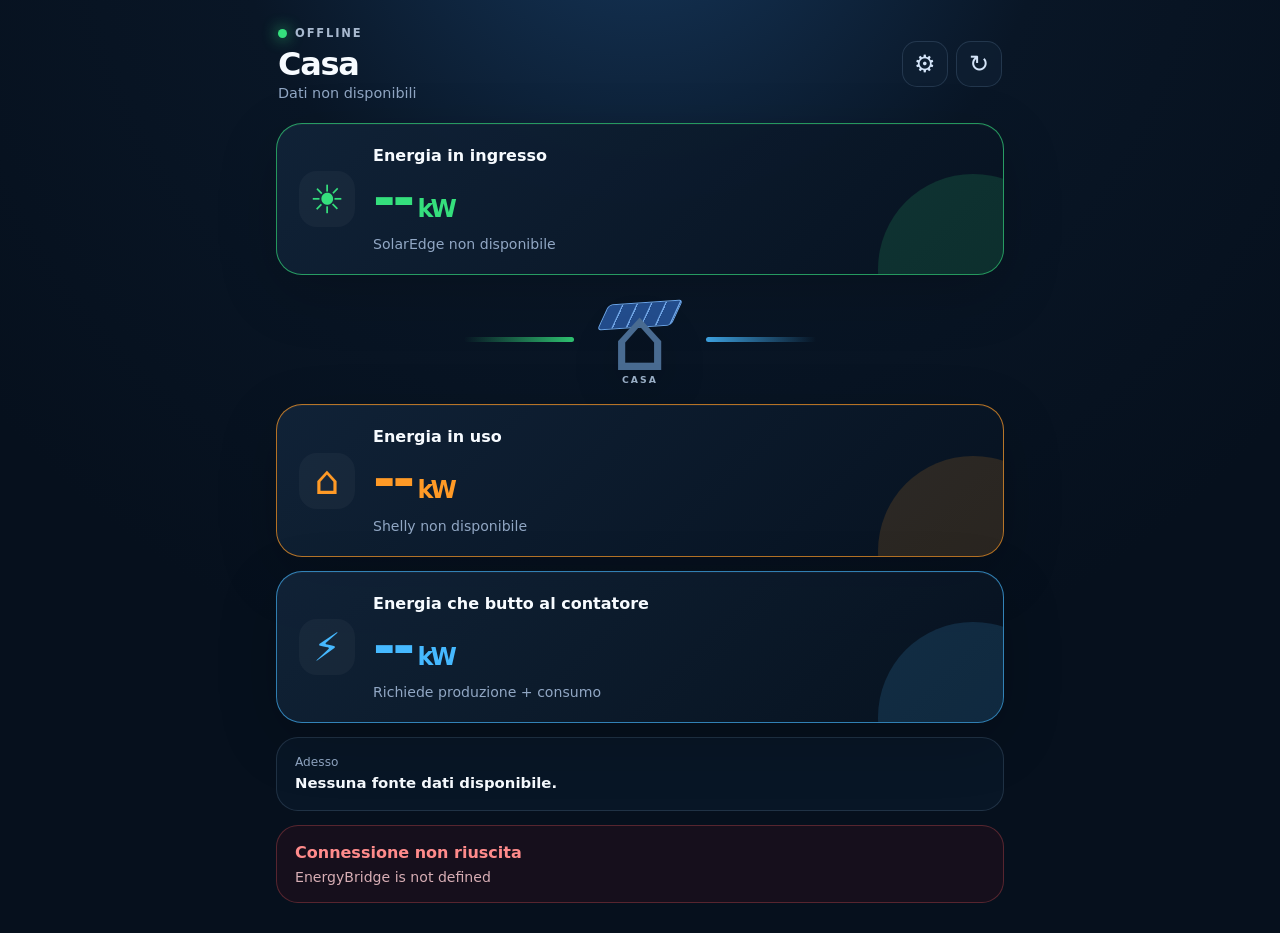
<file: energia-casa-apk/app/src/main/assets/index.html>
<!doctype html>
<html lang="it">
<head>
  <meta charset="utf-8" />
  <meta name="viewport" content="width=device-width,initial-scale=1,viewport-fit=cover" />
  <meta name="theme-color" content="#06101d" />
  <title>Energia Casa</title>
  <link rel="stylesheet" href="styles.css" />
</head>
<body>
  <main class="app-shell">
    <header class="topbar">
      <div>
        <div class="eyebrow"><span class="live-dot"></span><span id="statusText">LIVE</span></div>
        <h1>Casa</h1>
        <p id="updatedAt">Connessione…</p>
      </div>
      <div class="actions">
        <button id="settingsBtn" class="icon-btn" aria-label="Impostazioni">⚙</button>
        <button id="refreshBtn" class="icon-btn refresh" aria-label="Aggiorna">↻</button>
      </div>
    </header>

    <section class="metric input-card">
      <div class="metric-icon">☀</div>
      <div class="metric-copy">
        <span>Energia in ingresso</span>
        <strong><span id="inputValue">--</span><small> kW</small></strong>
        <p id="inputSourceLabel">Produzione fotovoltaico</p>
      </div>
    </section>

    <section class="home-flow">
      <div class="flow-line green"></div>
      <div class="house-visual">
        <div class="solar-panel"></div>
        <div class="house">⌂</div>
        <span>CASA</span>
      </div>
      <div class="flow-line blue"></div>
    </section>

    <section class="metric usage-card">
      <div class="metric-icon">⌂</div>
      <div class="metric-copy">
        <span>Energia in uso</span>
        <strong><span id="usageValue">--</span><small> kW</small></strong>
        <p id="usageSourceLabel">Consumo casa</p>
      </div>
    </section>

    <section class="metric export-card">
      <div class="metric-icon">⚡</div>
      <div class="metric-copy">
        <span>Energia che butto al contatore</span>
        <strong><span id="exportValue">--</span><small> kW</small></strong>
        <p id="exportSourceLabel">Immissione in rete</p>
      </div>
    </section>

    <section class="summary-card">
      <div>
        <span>Adesso</span>
        <strong id="summaryText">Sto leggendo i dati…</strong>
      </div>
      <div id="demoBadge" class="badge" hidden></div>
    </section>

    <section id="errorCard" class="error-card" hidden>
      <strong id="errorTitle">Connessione non riuscita</strong>
      <p id="errorText"></p>
    </section>
  </main>

  <div id="settingsModal" class="modal" hidden>
    <div class="modal-card">
      <div class="modal-head">
        <div><span class="eyebrow-text">CONFIGURAZIONE</span><h2>Fonti dati</h2></div>
        <button id="closeSettings" class="close-btn">×</button>
      </div>

      <h3>SolarEdge</h3>
      <label class="switch-row">
        <span><strong>Demo SolarEdge</strong><small>Simula la produzione FV finché non hai l’accesso API</small></span>
        <input id="solarDemoInput" type="checkbox" />
      </label>
      <label>Site ID<input id="solarSiteId" autocomplete="off" /></label>
      <label>API key<input id="solarApiKey" type="password" autocomplete="off" /></label>

      <h3>Shelly Cloud</h3>
      <label class="switch-row">
        <span><strong>Demo Shelly</strong><small>Simula il consumo invece di leggere il dispositivo reale</small></span>
        <input id="shellyDemoInput" type="checkbox" />
      </label>
      <label>Host / Server URI<input id="shellyHost" placeholder="es. shelly-xx-eu.shelly.cloud" autocomplete="off" /></label>
      <label>Authorization key<input id="shellyAuthKey" type="password" autocomplete="off" /></label>
      <label>Device ID<input id="shellyDeviceId" autocomplete="off" /></label>

      <p class="security-note">Puoi attivare la demo separatamente per ciascuna fonte. Se una fonte non è configurata, l’altra continua comunque a funzionare. Le credenziali restano sul telefono, nello spazio privato dell’app.</p>
      <button id="saveSettings" class="primary-btn">Salva e collega</button>
    </div>
  </div>

  <script src="app.js"></script>
</body>
</html>
</file>
<file: energia-casa-apk/app/src/main/assets/styles.css>
:root{color-scheme:dark;--bg:#06101d;--panel:#0b1a2c;--text:#f7fbff;--muted:#91a7c4;--green:#35df7d;--blue:#46b9ff;--orange:#ff9a26;--line:rgba(154,190,229,.16)}*{box-sizing:border-box}html,body{margin:0;min-height:100%;background:radial-gradient(circle at 50% -15%,#16385d 0,#091626 33%,var(--bg) 68%);font-family:Inter,system-ui,-apple-system,BlinkMacSystemFont,"Segoe UI",sans-serif;color:var(--text)}body{min-height:100dvh}.app-shell{width:min(760px,100%);margin:auto;min-height:100dvh;padding:22px 16px 30px}.topbar{display:flex;align-items:center;justify-content:space-between;padding:4px 2px 22px}.eyebrow{display:flex;align-items:center;gap:8px;font-size:.72rem;font-weight:800;letter-spacing:.16em;color:#a8b9cf}.live-dot{width:9px;height:9px;border-radius:50%;background:var(--green);box-shadow:0 0 15px var(--green)}h1{font-size:2rem;line-height:1;margin:8px 0 5px;letter-spacing:-.04em}.topbar p{margin:0;color:var(--muted);font-size:.9rem}.actions{display:flex;gap:8px}.icon-btn,.close-btn{border:1px solid var(--line);background:rgba(15,31,51,.78);color:#d4e4f8}.icon-btn{width:46px;height:46px;border-radius:15px;font-size:1.5rem}.refresh.spinning{animation:spin .75s linear infinite}@keyframes spin{to{transform:rotate(360deg)}}.metric{min-height:146px;border-radius:26px;padding:22px;display:flex;align-items:center;gap:18px;position:relative;overflow:hidden;background:linear-gradient(135deg,rgba(17,35,56,.94),rgba(7,18,32,.94));box-shadow:inset 0 1px 0 rgba(255,255,255,.035),0 18px 60px rgba(0,0,0,.18);margin-bottom:14px}.metric:after{content:"";position:absolute;right:-65px;bottom:-90px;width:190px;height:190px;border-radius:50%;opacity:.14}.input-card{border:1px solid rgba(53,223,125,.65)}.input-card:after{background:var(--green)}.usage-card{border:1px solid rgba(255,154,38,.7)}.usage-card:after{background:var(--orange)}.export-card{border:1px solid rgba(70,185,255,.65)}.export-card:after{background:var(--blue)}.metric-icon{font-size:2.45rem;width:56px;height:56px;display:grid;place-items:center;border-radius:18px;background:rgba(255,255,255,.035);position:relative;z-index:1}.input-card .metric-icon,.input-card strong{color:var(--green)}.usage-card .metric-icon,.usage-card strong{color:var(--orange)}.export-card .metric-icon,.export-card strong{color:var(--blue)}.metric-copy{position:relative;z-index:1;min-width:0}.metric-copy>span{display:block;font-size:1rem;font-weight:800;margin-bottom:7px}.metric-copy strong{display:block;font-size:clamp(2.25rem,12vw,3.4rem);line-height:1;letter-spacing:-.055em;white-space:nowrap}.metric-copy small{font-size:.44em}.metric-copy p{margin:10px 0 0;color:var(--muted);font-size:.88rem}.home-flow{height:105px;margin:-2px 0 12px;display:flex;align-items:center;justify-content:center;gap:12px}.flow-line{height:5px;flex:1;border-radius:99px;max-width:110px;opacity:.85}.green{background:linear-gradient(90deg,transparent,var(--green))}.blue{background:linear-gradient(90deg,var(--blue),transparent)}.house-visual{position:relative;width:108px;height:90px;display:grid;place-items:center}.house{font-size:5.5rem;color:#496b91;line-height:.8;filter:drop-shadow(0 12px 20px rgba(0,0,0,.35))}.solar-panel{position:absolute;top:7px;width:72px;height:26px;background:repeating-linear-gradient(90deg,#234d8d 0 12px,#71a7e8 13px 14px);transform:skewX(-28deg) rotate(-4deg);border:1px solid #6ba7ee;border-radius:4px}.house-visual span{position:absolute;bottom:0;font-size:.58rem;letter-spacing:.22em;font-weight:900;color:#9bb0c8}.summary-card,.error-card{margin-top:2px;border:1px solid var(--line);background:rgba(11,26,44,.7);border-radius:22px;padding:17px 18px}.summary-card{display:flex;align-items:center;justify-content:space-between;gap:15px}.summary-card span{display:block;color:var(--muted);font-size:.76rem;margin-bottom:4px}.summary-card strong{font-size:.93rem;line-height:1.35}.badge{font-size:.68rem;font-weight:900;letter-spacing:.12em;padding:7px 9px;border-radius:999px;background:rgba(255,154,38,.14);color:#ffc06d;border:1px solid rgba(255,154,38,.25)}.error-card{margin-top:14px;border-color:rgba(255,98,98,.28);background:rgba(78,16,26,.23)}.error-card strong{color:#ff8b8b}.error-card p{margin:7px 0 0;color:#d8aeb5;font-size:.88rem}.modal{position:fixed;inset:0;background:rgba(0,0,0,.72);padding:18px;display:flex;align-items:flex-end;z-index:50}.modal[hidden]{display:none}.modal-card{width:100%;max-height:90dvh;overflow:auto;background:#0b1828;border:1px solid rgba(154,190,229,.18);border-radius:28px 28px 18px 18px;padding:22px;box-shadow:0 -20px 80px rgba(0,0,0,.42)}.modal-head{display:flex;align-items:flex-start;justify-content:space-between}.eyebrow-text{font-size:.68rem;font-weight:900;letter-spacing:.15em;color:#8fa7c4}.modal h2{margin:5px 0 18px;font-size:1.8rem}.modal h3{margin:22px 0 10px;color:#d9e8f8}.close-btn{width:42px;height:42px;border-radius:14px;font-size:1.8rem}.modal label:not(.switch-row){display:block;color:#a9bdd4;font-size:.8rem;font-weight:700;margin:10px 0}.modal input[type=text],.modal input[type=password],.modal input:not([type]){display:block;width:100%;margin-top:6px;border:1px solid rgba(154,190,229,.18);background:#07121f;color:white;border-radius:14px;padding:13px 14px;font-size:1rem;outline:none}.modal input:focus{border-color:#46b9ff}.switch-row{display:flex;justify-content:space-between;align-items:center;padding:15px;border:1px solid var(--line);border-radius:16px;background:#081522}.switch-row span{display:block}.switch-row strong{display:block}.switch-row small{display:block;color:var(--muted);margin-top:3px;font-size:.75rem}.switch-row input{width:22px;height:22px}.security-note{color:var(--muted);font-size:.75rem;line-height:1.45}.primary-btn{width:100%;border:0;border-radius:16px;padding:14px 16px;background:linear-gradient(135deg,#2fcf73,#37aef0);color:#04121d;font-size:1rem;font-weight:900;margin-top:8px}@media(max-width:390px){.app-shell{padding-left:13px;padding-right:13px}.metric{padding:19px;border-radius:23px}.metric-icon{width:50px;height:50px;font-size:2.1rem}.metric-copy strong{font-size:2.45rem}.metric-copy>span{font-size:.92rem}}
</file>
